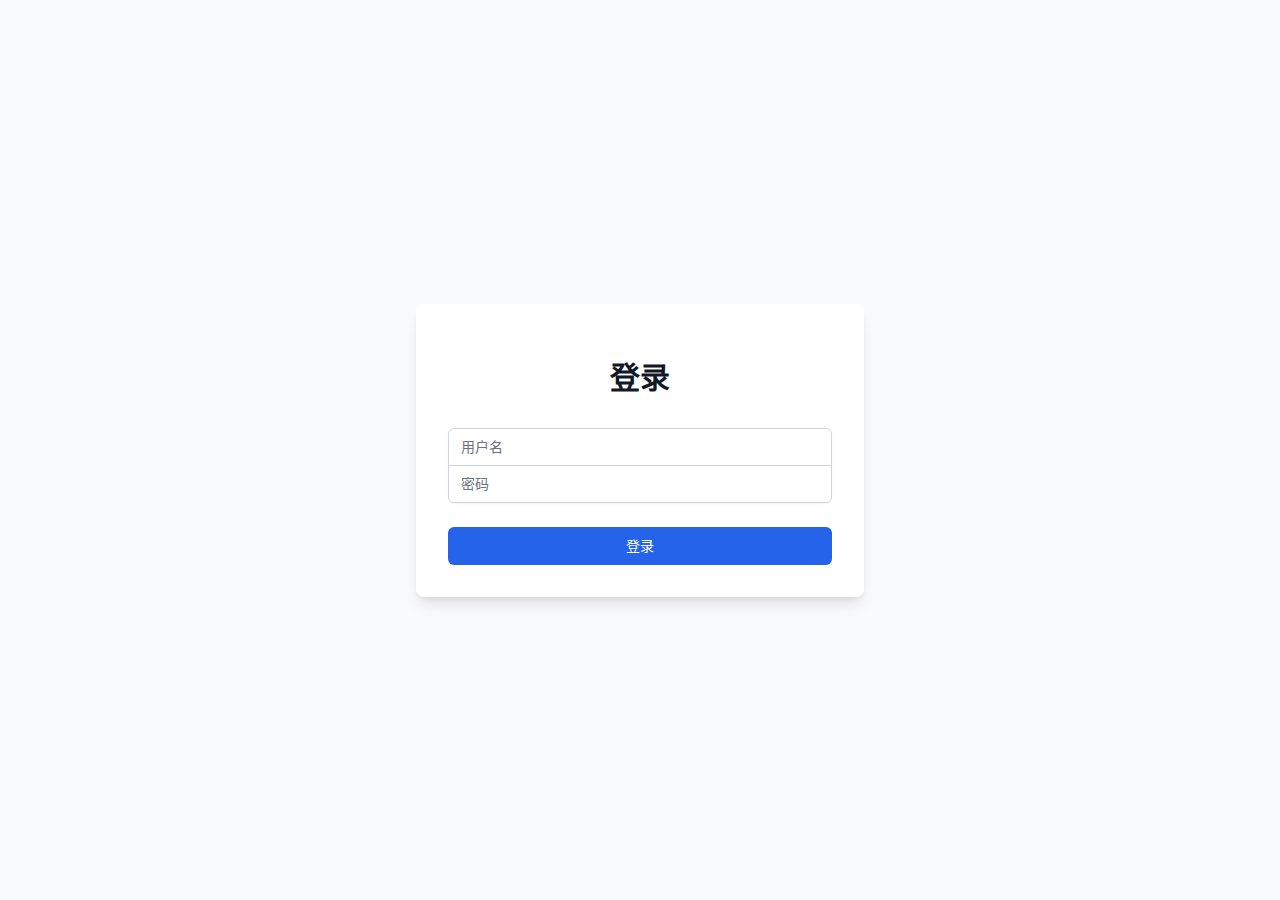
<file: index.html>
<!DOCTYPE html>
<html lang="zh-CN">
  <head>
    <meta charset="UTF-8" />
    <link rel="icon" type="image/svg+xml" href="/vite.svg" />
    <meta name="viewport" content="width=device-width, initial-scale=1.0" />
    <meta name="description" content="AI工具箱" />
    <meta name="theme-color" content="#667eea" />
    <meta name="referrer" content="no-referrer" />
    <meta http-equiv="Content-Security-Policy" content="upgrade-insecure-requests" />
    <title>AI工具箱</title>
    <script type="module" crossorigin src="/assets/index-d98f8af5.js"></script>
    <link rel="modulepreload" crossorigin href="/assets/vendor-26604487.js">
    <link rel="modulepreload" crossorigin href="/assets/query-b22a78ea.js">
    <link rel="modulepreload" crossorigin href="/assets/router-792684a7.js">
    <link rel="modulepreload" crossorigin href="/assets/ui-b1534b13.js">
    <link rel="stylesheet" href="/assets/index-6197e1c6.css">
  <link rel="manifest" href="/manifest.webmanifest"><script id="vite-plugin-pwa:register-sw" src="/registerSW.js"></script></head>
  <body>
    <div id="root"></div>
    
  </body>
</html>
</file>
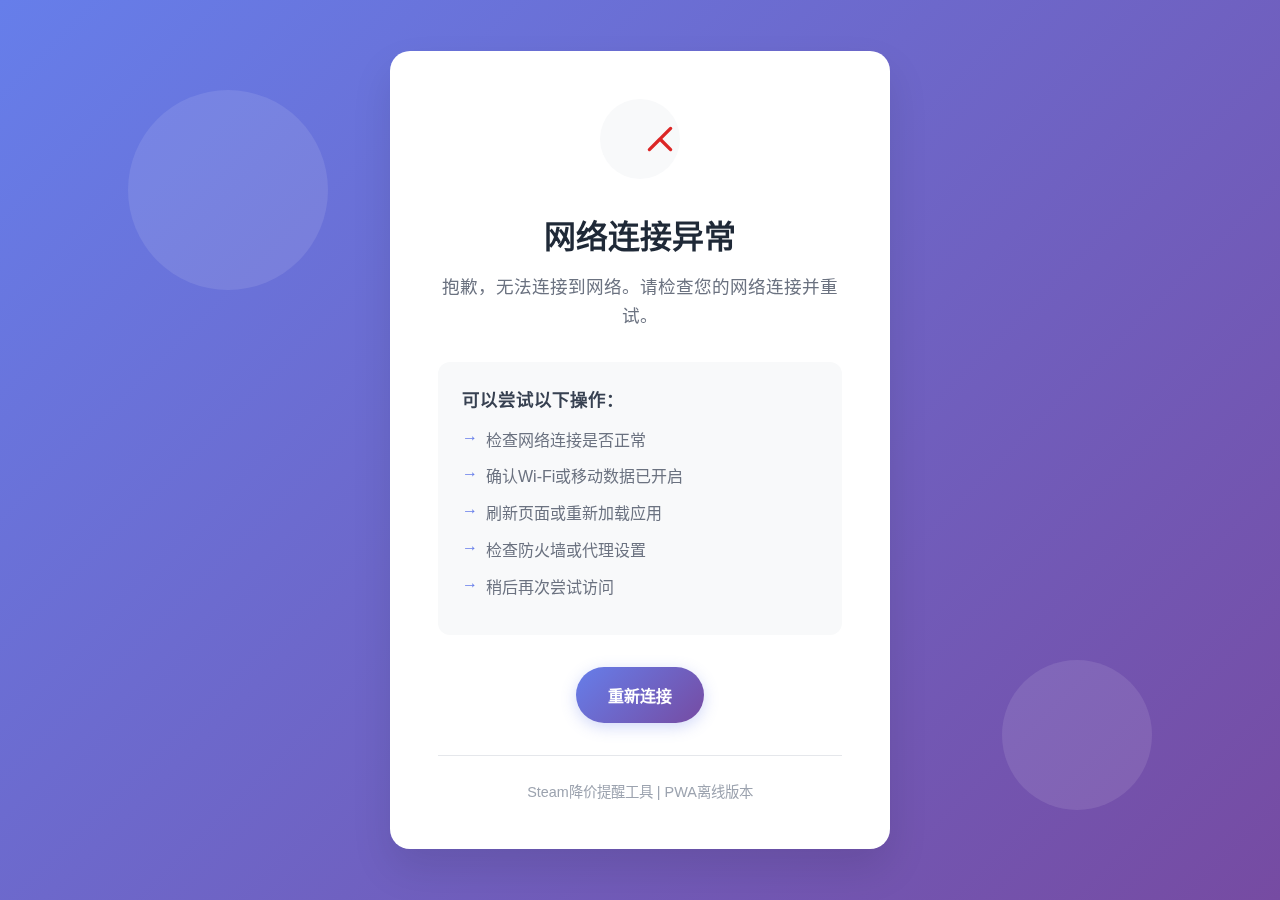
<file: offline.html>
<!DOCTYPE html>
<html lang="zh-CN">
<head>
    <meta charset="UTF-8">
    <meta name="viewport" content="width=device-width, initial-scale=1.0">
    <title>网络连接异常 - 小笼包云书房</title>
    <style>
        * {
            margin: 0;
            padding: 0;
            box-sizing: border-box;
        }

        body {
            font-family: -apple-system, BlinkMacSystemFont, 'Segoe UI', 'Roboto', 'Oxygen', 'Ubuntu', 'Cantarell', sans-serif;
            background: linear-gradient(135deg, #667eea 0%, #764ba2 100%);
            min-height: 100vh;
            display: flex;
            align-items: center;
            justify-content: center;
            color: #333;
            overflow: hidden;
        }

        .container {
            text-align: center;
            background: white;
            border-radius: 20px;
            padding: 3rem;
            box-shadow: 0 20px 40px rgba(0, 0, 0, 0.1);
            max-width: 500px;
            width: 90%;
            position: relative;
            animation: slideUp 0.6s ease-out;
        }

        @keyframes slideUp {
            from {
                opacity: 0;
                transform: translateY(30px);
            }
            to {
                opacity: 1;
                transform: translateY(0);
            }
        }

        .icon {
            width: 80px;
            height: 80px;
            margin: 0 auto 2rem;
            background: #f8f9fa;
            border-radius: 50%;
            display: flex;
            align-items: center;
            justify-content: center;
            animation: pulse 2s infinite;
        }

        @keyframes pulse {
            0%, 100% { transform: scale(1); }
            50% { transform: scale(1.05); }
        }

        .wifi-icon {
            width: 40px;
            height: 40px;
            position: relative;
        }

        .wifi-icon::before {
            content: '';
            position: absolute;
            width: 100%;
            height: 100%;
            background: url("data:image/svg+xml,%3Csvg xmlns='http://www.w3.org/2000/svg' fill='none' viewBox='0 0 24 24' stroke='%23dc2626'%3E%3Cpath stroke-linecap='round' stroke-linejoin='round' stroke-width='2' d='M18.364 5.636l-12.728 12.728m0 0L12 12m6.364 6.364L12 12'/%3E%3C/svg%3E") no-repeat center;
            background-size: contain;
        }

        h1 {
            font-size: 2rem;
            margin-bottom: 1rem;
            color: #1f2937;
            font-weight: 700;
        }

        .subtitle {
            font-size: 1.1rem;
            color: #6b7280;
            margin-bottom: 2rem;
            line-height: 1.6;
        }

        .suggestions {
            background: #f8f9fa;
            border-radius: 12px;
            padding: 1.5rem;
            margin-bottom: 2rem;
            text-align: left;
        }

        .suggestions h3 {
            color: #374151;
            margin-bottom: 1rem;
            font-size: 1.1rem;
            font-weight: 600;
        }

        .suggestions ul {
            list-style: none;
            color: #6b7280;
        }

        .suggestions li {
            margin-bottom: 0.8rem;
            position: relative;
            padding-left: 1.5rem;
        }

        .suggestions li::before {
            content: '→';
            position: absolute;
            left: 0;
            color: #667eea;
            font-weight: bold;
        }

        .retry-btn {
            background: linear-gradient(135deg, #667eea 0%, #764ba2 100%);
            color: white;
            border: none;
            padding: 1rem 2rem;
            border-radius: 50px;
            font-size: 1rem;
            font-weight: 600;
            cursor: pointer;
            transition: all 0.3s ease;
            box-shadow: 0 4px 15px rgba(102, 126, 234, 0.3);
        }

        .retry-btn:hover {
            transform: translateY(-2px);
            box-shadow: 0 6px 20px rgba(102, 126, 234, 0.4);
        }

        .retry-btn:active {
            transform: translateY(0);
        }

        .app-info {
            margin-top: 2rem;
            padding-top: 1.5rem;
            border-top: 1px solid #e5e7eb;
            color: #9ca3af;
            font-size: 0.9rem;
        }

        .decorative-bg {
            position: fixed;
            top: 0;
            left: 0;
            width: 100%;
            height: 100%;
            pointer-events: none;
            z-index: -1;
        }

        .decorative-bg::before,
        .decorative-bg::after {
            content: '';
            position: absolute;
            border-radius: 50%;
            background: rgba(255, 255, 255, 0.1);
        }

        .decorative-bg::before {
            width: 200px;
            height: 200px;
            top: 10%;
            left: 10%;
            animation: float 6s ease-in-out infinite;
        }

        .decorative-bg::after {
            width: 150px;
            height: 150px;
            bottom: 10%;
            right: 10%;
            animation: float 8s ease-in-out infinite reverse;
        }

        @keyframes float {
            0%, 100% { transform: translateY(0px); }
            50% { transform: translateY(-20px); }
        }

        @media (max-width: 480px) {
            .container {
                padding: 2rem 1.5rem;
                margin: 1rem;
            }

            h1 {
                font-size: 1.5rem;
            }

            .subtitle {
                font-size: 1rem;
            }
        }
    </style>
</head>
<body>
    <div class="decorative-bg"></div>

    <div class="container">
        <div class="icon">
            <div class="wifi-icon"></div>
        </div>

        <h1>网络连接异常</h1>
        <p class="subtitle">
            抱歉，无法连接到网络。请检查您的网络连接并重试。
        </p>

        <div class="suggestions">
            <h3>可以尝试以下操作：</h3>
            <ul>
                <li>检查网络连接是否正常</li>
                <li>确认Wi-Fi或移动数据已开启</li>
                <li>刷新页面或重新加载应用</li>
                <li>检查防火墙或代理设置</li>
                <li>稍后再次尝试访问</li>
            </ul>
        </div>

        <button class="retry-btn" onclick="window.location.reload()">
            重新连接
        </button>

        <div class="app-info">
            Steam降价提醒工具 | PWA离线版本
        </div>
    </div>

    <script>
        // 自动检测网络状态
        function checkNetworkStatus() {
            if (navigator.onLine) {
                // 网络恢复，尝试刷新页面
                setTimeout(() => {
                   // window.location.reload();
                }, 1000);
            }
        }

        // 监听网络状态变化
        window.addEventListener('online', checkNetworkStatus);

        // 添加键盘支持
        document.addEventListener('keydown', function(e) {
            if (e.key === 'Enter' || e.key === ' ') {
                //window.location.reload();
            }
        });

        // 添加一些交互动画
        document.querySelector('.retry-btn').addEventListener('click', function() {
            this.style.transform = 'scale(0.95)';
            setTimeout(() => {
                this.style.transform = '';
            }, 150);
        });

        // 定期检查网络连接
        setInterval(() => {
            if (navigator.onLine) {
                // 尝试发起一个简单的网络请求来验证连接
                fetch('/').then(() => {
                    //window.location.reload();
                }).catch(() => {
                    // 连接仍然有问题，继续显示离线页面
                });
            }
        }, 5000);
    </script>
</body>
</html>
</file>
<file: assets/index-6197e1c6.css>
*,:before,:after{--tw-border-spacing-x: 0;--tw-border-spacing-y: 0;--tw-translate-x: 0;--tw-translate-y: 0;--tw-rotate: 0;--tw-skew-x: 0;--tw-skew-y: 0;--tw-scale-x: 1;--tw-scale-y: 1;--tw-pan-x: ;--tw-pan-y: ;--tw-pinch-zoom: ;--tw-scroll-snap-strictness: proximity;--tw-gradient-from-position: ;--tw-gradient-via-position: ;--tw-gradient-to-position: ;--tw-ordinal: ;--tw-slashed-zero: ;--tw-numeric-figure: ;--tw-numeric-spacing: ;--tw-numeric-fraction: ;--tw-ring-inset: ;--tw-ring-offset-width: 0px;--tw-ring-offset-color: #fff;--tw-ring-color: rgb(59 130 246 / .5);--tw-ring-offset-shadow: 0 0 #0000;--tw-ring-shadow: 0 0 #0000;--tw-shadow: 0 0 #0000;--tw-shadow-colored: 0 0 #0000;--tw-blur: ;--tw-brightness: ;--tw-contrast: ;--tw-grayscale: ;--tw-hue-rotate: ;--tw-invert: ;--tw-saturate: ;--tw-sepia: ;--tw-drop-shadow: ;--tw-backdrop-blur: ;--tw-backdrop-brightness: ;--tw-backdrop-contrast: ;--tw-backdrop-grayscale: ;--tw-backdrop-hue-rotate: ;--tw-backdrop-invert: ;--tw-backdrop-opacity: ;--tw-backdrop-saturate: ;--tw-backdrop-sepia: ;--tw-contain-size: ;--tw-contain-layout: ;--tw-contain-paint: ;--tw-contain-style: }::backdrop{--tw-border-spacing-x: 0;--tw-border-spacing-y: 0;--tw-translate-x: 0;--tw-translate-y: 0;--tw-rotate: 0;--tw-skew-x: 0;--tw-skew-y: 0;--tw-scale-x: 1;--tw-scale-y: 1;--tw-pan-x: ;--tw-pan-y: ;--tw-pinch-zoom: ;--tw-scroll-snap-strictness: proximity;--tw-gradient-from-position: ;--tw-gradient-via-position: ;--tw-gradient-to-position: ;--tw-ordinal: ;--tw-slashed-zero: ;--tw-numeric-figure: ;--tw-numeric-spacing: ;--tw-numeric-fraction: ;--tw-ring-inset: ;--tw-ring-offset-width: 0px;--tw-ring-offset-color: #fff;--tw-ring-color: rgb(59 130 246 / .5);--tw-ring-offset-shadow: 0 0 #0000;--tw-ring-shadow: 0 0 #0000;--tw-shadow: 0 0 #0000;--tw-shadow-colored: 0 0 #0000;--tw-blur: ;--tw-brightness: ;--tw-contrast: ;--tw-grayscale: ;--tw-hue-rotate: ;--tw-invert: ;--tw-saturate: ;--tw-sepia: ;--tw-drop-shadow: ;--tw-backdrop-blur: ;--tw-backdrop-brightness: ;--tw-backdrop-contrast: ;--tw-backdrop-grayscale: ;--tw-backdrop-hue-rotate: ;--tw-backdrop-invert: ;--tw-backdrop-opacity: ;--tw-backdrop-saturate: ;--tw-backdrop-sepia: ;--tw-contain-size: ;--tw-contain-layout: ;--tw-contain-paint: ;--tw-contain-style: }*,:before,:after{box-sizing:border-box;border-width:0;border-style:solid;border-color:#e5e7eb}:before,:after{--tw-content: ""}html,:host{line-height:1.5;-webkit-text-size-adjust:100%;-moz-tab-size:4;-o-tab-size:4;tab-size:4;font-family:Inter,system-ui,sans-serif;font-feature-settings:normal;font-variation-settings:normal;-webkit-tap-highlight-color:transparent}body{margin:0;line-height:inherit}hr{height:0;color:inherit;border-top-width:1px}abbr:where([title]){-webkit-text-decoration:underline dotted;text-decoration:underline dotted}h1,h2,h3,h4,h5,h6{font-size:inherit;font-weight:inherit}a{color:inherit;text-decoration:inherit}b,strong{font-weight:bolder}code,kbd,samp,pre{font-family:ui-monospace,SFMono-Regular,Menlo,Monaco,Consolas,Liberation Mono,Courier New,monospace;font-feature-settings:normal;font-variation-settings:normal;font-size:1em}small{font-size:80%}sub,sup{font-size:75%;line-height:0;position:relative;vertical-align:baseline}sub{bottom:-.25em}sup{top:-.5em}table{text-indent:0;border-color:inherit;border-collapse:collapse}button,input,optgroup,select,textarea{font-family:inherit;font-feature-settings:inherit;font-variation-settings:inherit;font-size:100%;font-weight:inherit;line-height:inherit;letter-spacing:inherit;color:inherit;margin:0;padding:0}button,select{text-transform:none}button,input:where([type=button]),input:where([type=reset]),input:where([type=submit]){-webkit-appearance:button;background-color:transparent;background-image:none}:-moz-focusring{outline:auto}:-moz-ui-invalid{box-shadow:none}progress{vertical-align:baseline}::-webkit-inner-spin-button,::-webkit-outer-spin-button{height:auto}[type=search]{-webkit-appearance:textfield;outline-offset:-2px}::-webkit-search-decoration{-webkit-appearance:none}::-webkit-file-upload-button{-webkit-appearance:button;font:inherit}summary{display:list-item}blockquote,dl,dd,h1,h2,h3,h4,h5,h6,hr,figure,p,pre{margin:0}fieldset{margin:0;padding:0}legend{padding:0}ol,ul,menu{list-style:none;margin:0;padding:0}dialog{padding:0}textarea{resize:vertical}input::-moz-placeholder,textarea::-moz-placeholder{opacity:1;color:#9ca3af}input::placeholder,textarea::placeholder{opacity:1;color:#9ca3af}button,[role=button]{cursor:pointer}:disabled{cursor:default}img,svg,video,canvas,audio,iframe,embed,object{display:block;vertical-align:middle}img,video{max-width:100%;height:auto}[hidden]:where(:not([hidden=until-found])){display:none}.\!container{width:100%!important}.container{width:100%}@media (min-width: 640px){.\!container{max-width:640px!important}.container{max-width:640px}}@media (min-width: 768px){.\!container{max-width:768px!important}.container{max-width:768px}}@media (min-width: 1024px){.\!container{max-width:1024px!important}.container{max-width:1024px}}@media (min-width: 1280px){.\!container{max-width:1280px!important}.container{max-width:1280px}}@media (min-width: 1536px){.\!container{max-width:1536px!important}.container{max-width:1536px}}.card{border-radius:.5rem;border-width:1px;--tw-border-opacity: 1;border-color:rgb(229 231 235 / var(--tw-border-opacity, 1));--tw-bg-opacity: 1;background-color:rgb(255 255 255 / var(--tw-bg-opacity, 1));--tw-shadow: 0 4px 6px -1px rgb(0 0 0 / .1), 0 2px 4px -2px rgb(0 0 0 / .1);--tw-shadow-colored: 0 4px 6px -1px var(--tw-shadow-color), 0 2px 4px -2px var(--tw-shadow-color);box-shadow:var(--tw-ring-offset-shadow, 0 0 #0000),var(--tw-ring-shadow, 0 0 #0000),var(--tw-shadow)}.card:is(.dark *){--tw-border-opacity: 1;border-color:rgb(55 65 81 / var(--tw-border-opacity, 1));--tw-bg-opacity: 1;background-color:rgb(31 41 55 / var(--tw-bg-opacity, 1))}.sr-only{position:absolute;width:1px;height:1px;padding:0;margin:-1px;overflow:hidden;clip:rect(0,0,0,0);white-space:nowrap;border-width:0}.collapse{visibility:collapse}.fixed{position:fixed}.absolute{position:absolute}.relative{position:relative}.inset-0{inset:0}.z-50{z-index:50}.mx-auto{margin-left:auto;margin-right:auto}.mb-4{margin-bottom:1rem}.ml-3{margin-left:.75rem}.ml-4{margin-left:1rem}.mr-2{margin-right:.5rem}.mt-1{margin-top:.25rem}.mt-2{margin-top:.5rem}.mt-6{margin-top:1.5rem}.mt-8{margin-top:2rem}.mt-auto{margin-top:auto}.block{display:block}.flex{display:flex}.inline-flex{display:inline-flex}.table{display:table}.grid{display:grid}.hidden{display:none}.h-12{height:3rem}.h-16{height:4rem}.h-4{height:1rem}.h-5{height:1.25rem}.h-8{height:2rem}.h-\[calc\(100vh-400px\)\]{height:calc(100vh - 400px)}.max-h-24{max-height:6rem}.max-h-full{max-height:100%}.min-h-screen{min-height:100vh}.w-0{width:0px}.w-12{width:3rem}.w-4{width:1rem}.w-5{width:1.25rem}.w-8{width:2rem}.w-full{width:100%}.max-w-2xl{max-width:42rem}.max-w-4xl{max-width:56rem}.max-w-7xl{max-width:80rem}.max-w-lg{max-width:32rem}.max-w-md{max-width:28rem}.max-w-none{max-width:none}.max-w-sm{max-width:24rem}.flex-1{flex:1 1 0%}.flex-shrink-0{flex-shrink:0}.transform{transform:translate(var(--tw-translate-x),var(--tw-translate-y)) rotate(var(--tw-rotate)) skew(var(--tw-skew-x)) skewY(var(--tw-skew-y)) scaleX(var(--tw-scale-x)) scaleY(var(--tw-scale-y))}@keyframes spin{to{transform:rotate(360deg)}}.animate-spin{animation:spin 1s linear infinite}.resize{resize:both}.appearance-none{-webkit-appearance:none;-moz-appearance:none;appearance:none}.flex-col{flex-direction:column}.items-center{align-items:center}.justify-center{justify-content:center}.justify-between{justify-content:space-between}.gap-1{gap:.25rem}.gap-4{gap:1rem}.gap-5{gap:1.25rem}.-space-y-px>:not([hidden])~:not([hidden]){--tw-space-y-reverse: 0;margin-top:calc(-1px * calc(1 - var(--tw-space-y-reverse)));margin-bottom:calc(-1px * var(--tw-space-y-reverse))}.space-x-2>:not([hidden])~:not([hidden]){--tw-space-x-reverse: 0;margin-right:calc(.5rem * var(--tw-space-x-reverse));margin-left:calc(.5rem * calc(1 - var(--tw-space-x-reverse)))}.space-x-4>:not([hidden])~:not([hidden]){--tw-space-x-reverse: 0;margin-right:calc(1rem * var(--tw-space-x-reverse));margin-left:calc(1rem * calc(1 - var(--tw-space-x-reverse)))}.space-x-6>:not([hidden])~:not([hidden]){--tw-space-x-reverse: 0;margin-right:calc(1.5rem * var(--tw-space-x-reverse));margin-left:calc(1.5rem * calc(1 - var(--tw-space-x-reverse)))}.space-y-1>:not([hidden])~:not([hidden]){--tw-space-y-reverse: 0;margin-top:calc(.25rem * calc(1 - var(--tw-space-y-reverse)));margin-bottom:calc(.25rem * var(--tw-space-y-reverse))}.space-y-2>:not([hidden])~:not([hidden]){--tw-space-y-reverse: 0;margin-top:calc(.5rem * calc(1 - var(--tw-space-y-reverse)));margin-bottom:calc(.5rem * var(--tw-space-y-reverse))}.space-y-4>:not([hidden])~:not([hidden]){--tw-space-y-reverse: 0;margin-top:calc(1rem * calc(1 - var(--tw-space-y-reverse)));margin-bottom:calc(1rem * var(--tw-space-y-reverse))}.space-y-6>:not([hidden])~:not([hidden]){--tw-space-y-reverse: 0;margin-top:calc(1.5rem * calc(1 - var(--tw-space-y-reverse)));margin-bottom:calc(1.5rem * var(--tw-space-y-reverse))}.space-y-8>:not([hidden])~:not([hidden]){--tw-space-y-reverse: 0;margin-top:calc(2rem * calc(1 - var(--tw-space-y-reverse)));margin-bottom:calc(2rem * var(--tw-space-y-reverse))}.overflow-hidden{overflow:hidden}.overflow-y-auto{overflow-y:auto}.overflow-x-hidden{overflow-x:hidden}.overflow-y-hidden{overflow-y:hidden}.truncate{overflow:hidden;text-overflow:ellipsis;white-space:nowrap}.rounded-full{border-radius:9999px}.rounded-lg{border-radius:.5rem}.rounded-md{border-radius:.375rem}.rounded-none{border-radius:0}.rounded-b-md{border-bottom-right-radius:.375rem;border-bottom-left-radius:.375rem}.rounded-t-md{border-top-left-radius:.375rem;border-top-right-radius:.375rem}.border{border-width:1px}.border-2{border-width:2px}.border-b{border-bottom-width:1px}.border-t{border-top-width:1px}.border-blue-200{--tw-border-opacity: 1;border-color:rgb(191 219 254 / var(--tw-border-opacity, 1))}.border-current{border-color:currentColor}.border-gray-200{--tw-border-opacity: 1;border-color:rgb(229 231 235 / var(--tw-border-opacity, 1))}.border-gray-300{--tw-border-opacity: 1;border-color:rgb(209 213 219 / var(--tw-border-opacity, 1))}.border-green-200{--tw-border-opacity: 1;border-color:rgb(187 247 208 / var(--tw-border-opacity, 1))}.border-red-200{--tw-border-opacity: 1;border-color:rgb(254 202 202 / var(--tw-border-opacity, 1))}.border-transparent{border-color:transparent}.border-yellow-200{--tw-border-opacity: 1;border-color:rgb(254 240 138 / var(--tw-border-opacity, 1))}.border-t-blue-600{--tw-border-opacity: 1;border-top-color:rgb(37 99 235 / var(--tw-border-opacity, 1))}.border-t-transparent{border-top-color:transparent}.bg-black{--tw-bg-opacity: 1;background-color:rgb(0 0 0 / var(--tw-bg-opacity, 1))}.bg-blue-50{--tw-bg-opacity: 1;background-color:rgb(239 246 255 / var(--tw-bg-opacity, 1))}.bg-blue-500{--tw-bg-opacity: 1;background-color:rgb(59 130 246 / var(--tw-bg-opacity, 1))}.bg-blue-600{--tw-bg-opacity: 1;background-color:rgb(37 99 235 / var(--tw-bg-opacity, 1))}.bg-gray-100{--tw-bg-opacity: 1;background-color:rgb(243 244 246 / var(--tw-bg-opacity, 1))}.bg-gray-50{--tw-bg-opacity: 1;background-color:rgb(249 250 251 / var(--tw-bg-opacity, 1))}.bg-gray-600{--tw-bg-opacity: 1;background-color:rgb(75 85 99 / var(--tw-bg-opacity, 1))}.bg-green-50{--tw-bg-opacity: 1;background-color:rgb(240 253 244 / var(--tw-bg-opacity, 1))}.bg-red-50{--tw-bg-opacity: 1;background-color:rgb(254 242 242 / var(--tw-bg-opacity, 1))}.bg-red-600{--tw-bg-opacity: 1;background-color:rgb(220 38 38 / var(--tw-bg-opacity, 1))}.bg-white{--tw-bg-opacity: 1;background-color:rgb(255 255 255 / var(--tw-bg-opacity, 1))}.bg-yellow-50{--tw-bg-opacity: 1;background-color:rgb(254 252 232 / var(--tw-bg-opacity, 1))}.bg-opacity-50{--tw-bg-opacity: .5}.p-2{padding:.5rem}.p-4{padding:1rem}.p-6{padding:1.5rem}.p-8{padding:2rem}.px-3{padding-left:.75rem;padding-right:.75rem}.px-4{padding-left:1rem;padding-right:1rem}.px-6{padding-left:1.5rem;padding-right:1.5rem}.py-1\.5{padding-top:.375rem;padding-bottom:.375rem}.py-2{padding-top:.5rem;padding-bottom:.5rem}.py-3{padding-top:.75rem;padding-bottom:.75rem}.py-4{padding-top:1rem;padding-bottom:1rem}.py-6{padding-top:1.5rem;padding-bottom:1.5rem}.pb-3{padding-bottom:.75rem}.pt-2{padding-top:.5rem}.text-center{text-align:center}.text-3xl{font-size:1.875rem;line-height:2.25rem}.text-base{font-size:1rem;line-height:1.5rem}.text-lg{font-size:1.125rem;line-height:1.75rem}.text-sm{font-size:.875rem;line-height:1.25rem}.text-xl{font-size:1.25rem;line-height:1.75rem}.font-bold{font-weight:700}.font-extrabold{font-weight:800}.font-medium{font-weight:500}.font-semibold{font-weight:600}.italic{font-style:italic}.text-blue-400{--tw-text-opacity: 1;color:rgb(96 165 250 / var(--tw-text-opacity, 1))}.text-blue-500{--tw-text-opacity: 1;color:rgb(59 130 246 / var(--tw-text-opacity, 1))}.text-blue-800{--tw-text-opacity: 1;color:rgb(30 64 175 / var(--tw-text-opacity, 1))}.text-gray-500{--tw-text-opacity: 1;color:rgb(107 114 128 / var(--tw-text-opacity, 1))}.text-gray-600{--tw-text-opacity: 1;color:rgb(75 85 99 / var(--tw-text-opacity, 1))}.text-gray-700{--tw-text-opacity: 1;color:rgb(55 65 81 / var(--tw-text-opacity, 1))}.text-gray-900{--tw-text-opacity: 1;color:rgb(17 24 39 / var(--tw-text-opacity, 1))}.text-green-400{--tw-text-opacity: 1;color:rgb(74 222 128 / var(--tw-text-opacity, 1))}.text-green-800{--tw-text-opacity: 1;color:rgb(22 101 52 / var(--tw-text-opacity, 1))}.text-red-400{--tw-text-opacity: 1;color:rgb(248 113 113 / var(--tw-text-opacity, 1))}.text-red-500{--tw-text-opacity: 1;color:rgb(239 68 68 / var(--tw-text-opacity, 1))}.text-red-800{--tw-text-opacity: 1;color:rgb(153 27 27 / var(--tw-text-opacity, 1))}.text-white{--tw-text-opacity: 1;color:rgb(255 255 255 / var(--tw-text-opacity, 1))}.text-yellow-400{--tw-text-opacity: 1;color:rgb(250 204 21 / var(--tw-text-opacity, 1))}.text-yellow-800{--tw-text-opacity: 1;color:rgb(133 77 14 / var(--tw-text-opacity, 1))}.placeholder-gray-500::-moz-placeholder{--tw-placeholder-opacity: 1;color:rgb(107 114 128 / var(--tw-placeholder-opacity, 1))}.placeholder-gray-500::placeholder{--tw-placeholder-opacity: 1;color:rgb(107 114 128 / var(--tw-placeholder-opacity, 1))}.opacity-70{opacity:.7}.opacity-90{opacity:.9}.shadow-lg{--tw-shadow: 0 10px 15px -3px rgb(0 0 0 / .1), 0 4px 6px -4px rgb(0 0 0 / .1);--tw-shadow-colored: 0 10px 15px -3px var(--tw-shadow-color), 0 4px 6px -4px var(--tw-shadow-color);box-shadow:var(--tw-ring-offset-shadow, 0 0 #0000),var(--tw-ring-shadow, 0 0 #0000),var(--tw-shadow)}.shadow-sm{--tw-shadow: 0 1px 2px 0 rgb(0 0 0 / .05);--tw-shadow-colored: 0 1px 2px 0 var(--tw-shadow-color);box-shadow:var(--tw-ring-offset-shadow, 0 0 #0000),var(--tw-ring-shadow, 0 0 #0000),var(--tw-shadow)}.shadow-xl{--tw-shadow: 0 20px 25px -5px rgb(0 0 0 / .1), 0 8px 10px -6px rgb(0 0 0 / .1);--tw-shadow-colored: 0 20px 25px -5px var(--tw-shadow-color), 0 8px 10px -6px var(--tw-shadow-color);box-shadow:var(--tw-ring-offset-shadow, 0 0 #0000),var(--tw-ring-shadow, 0 0 #0000),var(--tw-shadow)}.outline{outline-style:solid}.filter{filter:var(--tw-blur) var(--tw-brightness) var(--tw-contrast) var(--tw-grayscale) var(--tw-hue-rotate) var(--tw-invert) var(--tw-saturate) var(--tw-sepia) var(--tw-drop-shadow)}.transition{transition-property:color,background-color,border-color,text-decoration-color,fill,stroke,opacity,box-shadow,transform,filter,backdrop-filter;transition-timing-function:cubic-bezier(.4,0,.2,1);transition-duration:.15s}.transition-all{transition-property:all;transition-timing-function:cubic-bezier(.4,0,.2,1);transition-duration:.15s}.transition-colors{transition-property:color,background-color,border-color,text-decoration-color,fill,stroke;transition-timing-function:cubic-bezier(.4,0,.2,1);transition-duration:.15s}.transition-opacity{transition-property:opacity;transition-timing-function:cubic-bezier(.4,0,.2,1);transition-duration:.15s}.duration-300{transition-duration:.3s}:root{--steam-blue: #1b2838;--steam-blue-light: #2a475e;--steam-green: #5c7e10;--steam-orange: #cd6633;--steam-red: #cd422b;--steam-yellow: #ffa500}*,*:before,*:after{box-sizing:border-box}html{line-height:1.15;-webkit-text-size-adjust:100%}body{margin:0;font-family:-apple-system,BlinkMacSystemFont,Segoe UI,Roboto,Oxygen,Ubuntu,Cantarell,Fira Sans,Droid Sans,Helvetica Neue,sans-serif;-webkit-font-smoothing:antialiased;-moz-osx-font-smoothing:grayscale}::-webkit-scrollbar{width:8px;height:8px}::-webkit-scrollbar-track{--tw-bg-opacity: 1;background-color:rgb(243 244 246 / var(--tw-bg-opacity, 1))}:is(.dark *)::-webkit-scrollbar-track{--tw-bg-opacity: 1;background-color:rgb(31 41 55 / var(--tw-bg-opacity, 1))}::-webkit-scrollbar-thumb{border-radius:9999px;--tw-bg-opacity: 1;background-color:rgb(209 213 219 / var(--tw-bg-opacity, 1))}:is(.dark *)::-webkit-scrollbar-thumb{--tw-bg-opacity: 1;background-color:rgb(75 85 99 / var(--tw-bg-opacity, 1))}::-webkit-scrollbar-thumb:hover{--tw-bg-opacity: 1;background-color:rgb(156 163 175 / var(--tw-bg-opacity, 1))}:is(.dark *)::-webkit-scrollbar-thumb:hover{--tw-bg-opacity: 1;background-color:rgb(107 114 128 / var(--tw-bg-opacity, 1))}@keyframes fadeIn{0%{opacity:0}to{opacity:1}}@keyframes slideUp{0%{transform:translateY(20px);opacity:0}to{transform:translateY(0);opacity:1}}@keyframes bounceIn{0%{transform:scale(.3);opacity:0}50%{transform:scale(1.05)}70%{transform:scale(.9)}to{transform:scale(1);opacity:1}}html.dark{color-scheme:dark}html:not(.dark){color-scheme:light}@media (max-width: 640px){.mobile-padding{padding-left:1rem;padding-right:1rem}.mobile-text{font-size:.875rem;line-height:1.25rem}}@media print{.no-print{display:none!important}.print-only{display:block!important}}.sr-only{position:absolute;width:1px;height:1px;padding:0;margin:-1px;overflow:hidden;clip:rect(0,0,0,0);white-space:nowrap;border:0}@media (prefers-contrast: high){.high-contrast{filter:contrast(1.5)}}@media (prefers-reduced-motion: reduce){*,*:before,*:after{animation-duration:.01ms!important;animation-iteration-count:1!important;transition-duration:.01ms!important}}.hover\:bg-blue-600:hover{--tw-bg-opacity: 1;background-color:rgb(37 99 235 / var(--tw-bg-opacity, 1))}.hover\:bg-blue-700:hover{--tw-bg-opacity: 1;background-color:rgb(29 78 216 / var(--tw-bg-opacity, 1))}.hover\:bg-gray-100:hover{--tw-bg-opacity: 1;background-color:rgb(243 244 246 / var(--tw-bg-opacity, 1))}.hover\:bg-gray-200:hover{--tw-bg-opacity: 1;background-color:rgb(229 231 235 / var(--tw-bg-opacity, 1))}.hover\:bg-gray-50:hover{--tw-bg-opacity: 1;background-color:rgb(249 250 251 / var(--tw-bg-opacity, 1))}.hover\:bg-gray-700:hover{--tw-bg-opacity: 1;background-color:rgb(55 65 81 / var(--tw-bg-opacity, 1))}.hover\:bg-red-700:hover{--tw-bg-opacity: 1;background-color:rgb(185 28 28 / var(--tw-bg-opacity, 1))}.hover\:text-gray-700:hover{--tw-text-opacity: 1;color:rgb(55 65 81 / var(--tw-text-opacity, 1))}.hover\:opacity-100:hover{opacity:1}.focus\:z-10:focus{z-index:10}.focus\:border-blue-500:focus{--tw-border-opacity: 1;border-color:rgb(59 130 246 / var(--tw-border-opacity, 1))}.focus\:outline-none:focus{outline:2px solid transparent;outline-offset:2px}.focus\:ring-2:focus{--tw-ring-offset-shadow: var(--tw-ring-inset) 0 0 0 var(--tw-ring-offset-width) var(--tw-ring-offset-color);--tw-ring-shadow: var(--tw-ring-inset) 0 0 0 calc(2px + var(--tw-ring-offset-width)) var(--tw-ring-color);box-shadow:var(--tw-ring-offset-shadow),var(--tw-ring-shadow),var(--tw-shadow, 0 0 #0000)}.focus\:ring-blue-500:focus{--tw-ring-opacity: 1;--tw-ring-color: rgb(59 130 246 / var(--tw-ring-opacity, 1))}.focus\:ring-gray-500:focus{--tw-ring-opacity: 1;--tw-ring-color: rgb(107 114 128 / var(--tw-ring-opacity, 1))}.focus\:ring-red-500:focus{--tw-ring-opacity: 1;--tw-ring-color: rgb(239 68 68 / var(--tw-ring-opacity, 1))}.focus\:ring-offset-2:focus{--tw-ring-offset-width: 2px}.disabled\:cursor-not-allowed:disabled{cursor:not-allowed}.disabled\:bg-blue-400:disabled{--tw-bg-opacity: 1;background-color:rgb(96 165 250 / var(--tw-bg-opacity, 1))}.disabled\:bg-gray-400:disabled{--tw-bg-opacity: 1;background-color:rgb(156 163 175 / var(--tw-bg-opacity, 1))}.disabled\:opacity-50:disabled{opacity:.5}.dark\:border-blue-800:is(.dark *){--tw-border-opacity: 1;border-color:rgb(30 64 175 / var(--tw-border-opacity, 1))}.dark\:border-gray-600:is(.dark *){--tw-border-opacity: 1;border-color:rgb(75 85 99 / var(--tw-border-opacity, 1))}.dark\:border-gray-700:is(.dark *){--tw-border-opacity: 1;border-color:rgb(55 65 81 / var(--tw-border-opacity, 1))}.dark\:border-green-800:is(.dark *){--tw-border-opacity: 1;border-color:rgb(22 101 52 / var(--tw-border-opacity, 1))}.dark\:border-red-800:is(.dark *){--tw-border-opacity: 1;border-color:rgb(153 27 27 / var(--tw-border-opacity, 1))}.dark\:border-yellow-800:is(.dark *){--tw-border-opacity: 1;border-color:rgb(133 77 14 / var(--tw-border-opacity, 1))}.dark\:bg-blue-900\/20:is(.dark *){background-color:#1e3a8a33}.dark\:bg-gray-800:is(.dark *){--tw-bg-opacity: 1;background-color:rgb(31 41 55 / var(--tw-bg-opacity, 1))}.dark\:bg-gray-900:is(.dark *){--tw-bg-opacity: 1;background-color:rgb(17 24 39 / var(--tw-bg-opacity, 1))}.dark\:bg-green-900\/20:is(.dark *){background-color:#14532d33}.dark\:bg-red-900\/20:is(.dark *){background-color:#7f1d1d33}.dark\:bg-yellow-900\/20:is(.dark *){background-color:#713f1233}.dark\:text-blue-200:is(.dark *){--tw-text-opacity: 1;color:rgb(191 219 254 / var(--tw-text-opacity, 1))}.dark\:text-gray-100:is(.dark *){--tw-text-opacity: 1;color:rgb(243 244 246 / var(--tw-text-opacity, 1))}.dark\:text-gray-300:is(.dark *){--tw-text-opacity: 1;color:rgb(209 213 219 / var(--tw-text-opacity, 1))}.dark\:text-gray-400:is(.dark *){--tw-text-opacity: 1;color:rgb(156 163 175 / var(--tw-text-opacity, 1))}.dark\:text-green-200:is(.dark *){--tw-text-opacity: 1;color:rgb(187 247 208 / var(--tw-text-opacity, 1))}.dark\:text-red-200:is(.dark *){--tw-text-opacity: 1;color:rgb(254 202 202 / var(--tw-text-opacity, 1))}.dark\:text-white:is(.dark *){--tw-text-opacity: 1;color:rgb(255 255 255 / var(--tw-text-opacity, 1))}.dark\:text-yellow-200:is(.dark *){--tw-text-opacity: 1;color:rgb(254 240 138 / var(--tw-text-opacity, 1))}.dark\:hover\:bg-gray-700:hover:is(.dark *){--tw-bg-opacity: 1;background-color:rgb(55 65 81 / var(--tw-bg-opacity, 1))}.dark\:hover\:bg-gray-800:hover:is(.dark *){--tw-bg-opacity: 1;background-color:rgb(31 41 55 / var(--tw-bg-opacity, 1))}.dark\:hover\:text-gray-300:hover:is(.dark *){--tw-text-opacity: 1;color:rgb(209 213 219 / var(--tw-text-opacity, 1))}@media (min-width: 640px){.sm\:ml-6{margin-left:1.5rem}.sm\:mt-0{margin-top:0}.sm\:flex{display:flex}.sm\:hidden{display:none}.sm\:flex-row{flex-direction:row}.sm\:space-x-8>:not([hidden])~:not([hidden]){--tw-space-x-reverse: 0;margin-right:calc(2rem * var(--tw-space-x-reverse));margin-left:calc(2rem * calc(1 - var(--tw-space-x-reverse)))}.sm\:px-0{padding-left:0;padding-right:0}.sm\:px-6{padding-left:1.5rem;padding-right:1.5rem}.sm\:text-sm{font-size:.875rem;line-height:1.25rem}}@media (min-width: 1024px){.lg\:px-8{padding-left:2rem;padding-right:2rem}}
</file>
